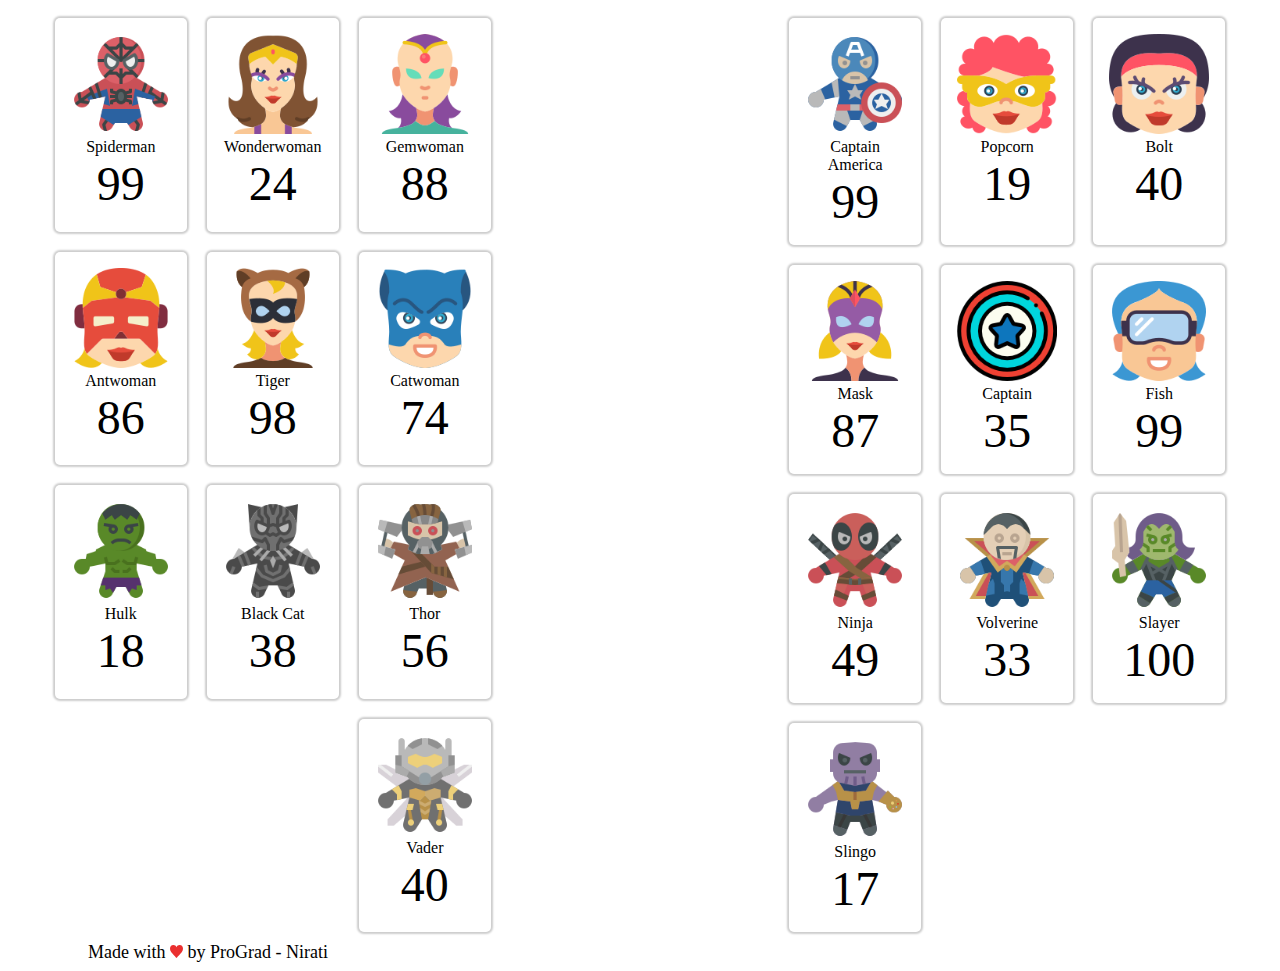
<file: index.html>
<!DOCTYPE html>
<html lang="en">

<head>
    <meta charset="UTF-8">
    <meta name="viewport" content="width=device-width, initial-scale=1.0">
    <meta http-equiv="X-UA-Compatible" content="ie=edge">
    <title>Super Wars</title>
    <link rel="stylesheet" href="./src/style.css">
</head>

<body>
    <div class="arena">
        <div id="heroes" class="team">
        </div>
        <div id="score">
        </div>
        <div id="villains" class="team">
        </div>
    </div>
    <footer class="footer">Made with <img src="/images/Vector.svg"> by ProGrad - Nirati</footer>
</body>
<script src="./src/app.js"></script>

</html>
</file>
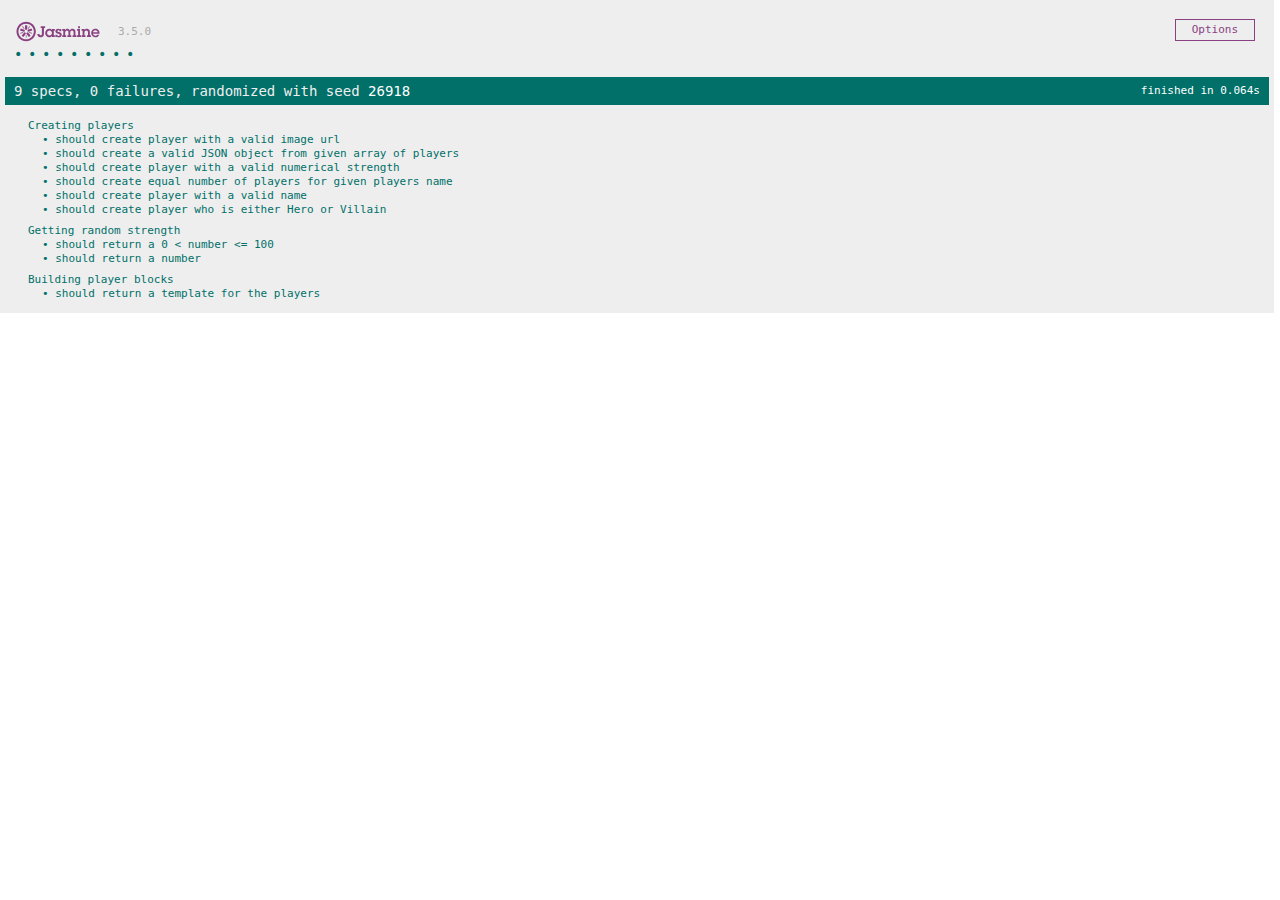
<file: SpecRunner.html>
<!DOCTYPE html>
<html>

<head>
    <meta charset="utf-8">
    <title>Jasmine Spec Runner v3.5.0</title>

    <link rel="shortcut icon" type="image/png" href="jasmine/jasmine-3.5.0/jasmine_favicon.png">
    <link rel="stylesheet" href="jasmine/jasmine-3.5.0/jasmine.css">
    <!-- include source files here... -->
    <script src="src/app.js"></script>

    <script src="jasmine/jasmine-3.5.0/jasmine.js"></script>
    <script src="jasmine/jasmine-3.5.0/jasmine-html.js"></script>
    <script src="jasmine/jasmine-3.5.0/boot.js"></script>


    <!-- include spec files here... -->
    <script src="tests/appSpec.js"></script>

</head>

<body>

</body>

</html>
</file>
<file: src/style.css>
.arena {
    display: grid;
    grid-template-columns: 2fr 1fr 2fr;
    grid-column-gap: 1em;
}

/* Team */
.team {
    display: flex;
    flex-wrap: wrap;
}

.team#heroes {
    justify-content: flex-end;
}

/* Player cards */
.player {
    border-radius: 5px;
    box-shadow: 0px 0px 2px 2px rgba(0, 0, 0, 0.2);
    margin: 10px; 
    padding: 1rem;
    text-align: center;
    width: 100px;
}

.player>img {
    width: 100%;
    height: auto;
}

.player>.strength {
    font-size: 3em;
}

#score {
    font-size: 3em;
    text-align: center;
}

.footer{
    margin-left: 80px;
    font-size: 18px;
}
</file>
<file: jasmine/jasmine-3.5.0/jasmine.css>
@charset "UTF-8";
body { overflow-y: scroll; }

.jasmine_html-reporter { width: 100%; background-color: #eee; padding: 5px; margin: -8px; font-size: 11px; font-family: Monaco, "Lucida Console", monospace; line-height: 14px; color: #333; }

.jasmine_html-reporter a { text-decoration: none; }

.jasmine_html-reporter a:hover { text-decoration: underline; }

.jasmine_html-reporter p, .jasmine_html-reporter h1, .jasmine_html-reporter h2, .jasmine_html-reporter h3, .jasmine_html-reporter h4, .jasmine_html-reporter h5, .jasmine_html-reporter h6 { margin: 0; line-height: 14px; }

.jasmine_html-reporter .jasmine-banner, .jasmine_html-reporter .jasmine-symbol-summary, .jasmine_html-reporter .jasmine-summary, .jasmine_html-reporter .jasmine-result-message, .jasmine_html-reporter .jasmine-spec .jasmine-description, .jasmine_html-reporter .jasmine-spec-detail .jasmine-description, .jasmine_html-reporter .jasmine-alert .jasmine-bar, .jasmine_html-reporter .jasmine-stack-trace { padding-left: 9px; padding-right: 9px; }

.jasmine_html-reporter .jasmine-banner { position: relative; }

.jasmine_html-reporter .jasmine-banner .jasmine-title { background: url("[data-uri]") no-repeat; background: url("[data-uri]") no-repeat, none; -moz-background-size: 100%; -o-background-size: 100%; -webkit-background-size: 100%; background-size: 100%; display: block; float: left; width: 90px; height: 25px; }

.jasmine_html-reporter .jasmine-banner .jasmine-version { margin-left: 14px; position: relative; top: 6px; }

.jasmine_html-reporter #jasmine_content { position: fixed; right: 100%; }

.jasmine_html-reporter .jasmine-version { color: #aaa; }

.jasmine_html-reporter .jasmine-banner { margin-top: 14px; }

.jasmine_html-reporter .jasmine-duration { color: #fff; float: right; line-height: 28px; padding-right: 9px; }

.jasmine_html-reporter .jasmine-symbol-summary { overflow: hidden; margin: 14px 0; }

.jasmine_html-reporter .jasmine-symbol-summary li { display: inline-block; height: 10px; width: 14px; font-size: 16px; }

.jasmine_html-reporter .jasmine-symbol-summary li.jasmine-passed { font-size: 14px; }

.jasmine_html-reporter .jasmine-symbol-summary li.jasmine-passed:before { color: #007069; content: "•"; }

.jasmine_html-reporter .jasmine-symbol-summary li.jasmine-failed { line-height: 9px; }

.jasmine_html-reporter .jasmine-symbol-summary li.jasmine-failed:before { color: #ca3a11; content: "×"; font-weight: bold; margin-left: -1px; }

.jasmine_html-reporter .jasmine-symbol-summary li.jasmine-excluded { font-size: 14px; }

.jasmine_html-reporter .jasmine-symbol-summary li.jasmine-excluded:before { color: #bababa; content: "•"; }

.jasmine_html-reporter .jasmine-symbol-summary li.jasmine-excluded-no-display { font-size: 14px; display: none; }

.jasmine_html-reporter .jasmine-symbol-summary li.jasmine-pending { line-height: 17px; }

.jasmine_html-reporter .jasmine-symbol-summary li.jasmine-pending:before { color: #ba9d37; content: "*"; }

.jasmine_html-reporter .jasmine-symbol-summary li.jasmine-empty { font-size: 14px; }

.jasmine_html-reporter .jasmine-symbol-summary li.jasmine-empty:before { color: #ba9d37; content: "•"; }

.jasmine_html-reporter .jasmine-run-options { float: right; margin-right: 5px; border: 1px solid #8a4182; color: #8a4182; position: relative; line-height: 20px; }

.jasmine_html-reporter .jasmine-run-options .jasmine-trigger { cursor: pointer; padding: 8px 16px; }

.jasmine_html-reporter .jasmine-run-options .jasmine-payload { position: absolute; display: none; right: -1px; border: 1px solid #8a4182; background-color: #eee; white-space: nowrap; padding: 4px 8px; }

.jasmine_html-reporter .jasmine-run-options .jasmine-payload.jasmine-open { display: block; }

.jasmine_html-reporter .jasmine-bar { line-height: 28px; font-size: 14px; display: block; color: #eee; }

.jasmine_html-reporter .jasmine-bar.jasmine-failed, .jasmine_html-reporter .jasmine-bar.jasmine-errored { background-color: #ca3a11; border-bottom: 1px solid #eee; }

.jasmine_html-reporter .jasmine-bar.jasmine-passed { background-color: #007069; }

.jasmine_html-reporter .jasmine-bar.jasmine-incomplete { background-color: #bababa; }

.jasmine_html-reporter .jasmine-bar.jasmine-skipped { background-color: #bababa; }

.jasmine_html-reporter .jasmine-bar.jasmine-warning { background-color: #ba9d37; color: #333; }

.jasmine_html-reporter .jasmine-bar.jasmine-menu { background-color: #fff; color: #aaa; }

.jasmine_html-reporter .jasmine-bar.jasmine-menu a { color: #333; }

.jasmine_html-reporter .jasmine-bar a { color: white; }

.jasmine_html-reporter.jasmine-spec-list .jasmine-bar.jasmine-menu.jasmine-failure-list, .jasmine_html-reporter.jasmine-spec-list .jasmine-results .jasmine-failures { display: none; }

.jasmine_html-reporter.jasmine-failure-list .jasmine-bar.jasmine-menu.jasmine-spec-list, .jasmine_html-reporter.jasmine-failure-list .jasmine-summary { display: none; }

.jasmine_html-reporter .jasmine-results { margin-top: 14px; }

.jasmine_html-reporter .jasmine-summary { margin-top: 14px; }

.jasmine_html-reporter .jasmine-summary ul { list-style-type: none; margin-left: 14px; padding-top: 0; padding-left: 0; }

.jasmine_html-reporter .jasmine-summary ul.jasmine-suite { margin-top: 7px; margin-bottom: 7px; }

.jasmine_html-reporter .jasmine-summary li.jasmine-passed a { color: #007069; }

.jasmine_html-reporter .jasmine-summary li.jasmine-failed a { color: #ca3a11; }

.jasmine_html-reporter .jasmine-summary li.jasmine-empty a { color: #ba9d37; }

.jasmine_html-reporter .jasmine-summary li.jasmine-pending a { color: #ba9d37; }

.jasmine_html-reporter .jasmine-summary li.jasmine-excluded a { color: #bababa; }

.jasmine_html-reporter .jasmine-specs li.jasmine-passed a:before { content: "• "; }

.jasmine_html-reporter .jasmine-specs li.jasmine-failed a:before { content: "× "; }

.jasmine_html-reporter .jasmine-specs li.jasmine-empty a:before { content: "* "; }

.jasmine_html-reporter .jasmine-specs li.jasmine-pending a:before { content: "• "; }

.jasmine_html-reporter .jasmine-specs li.jasmine-excluded a:before { content: "• "; }

.jasmine_html-reporter .jasmine-description + .jasmine-suite { margin-top: 0; }

.jasmine_html-reporter .jasmine-suite { margin-top: 14px; }

.jasmine_html-reporter .jasmine-suite a { color: #333; }

.jasmine_html-reporter .jasmine-failures .jasmine-spec-detail { margin-bottom: 28px; }

.jasmine_html-reporter .jasmine-failures .jasmine-spec-detail .jasmine-description { background-color: #ca3a11; color: white; }

.jasmine_html-reporter .jasmine-failures .jasmine-spec-detail .jasmine-description a { color: white; }

.jasmine_html-reporter .jasmine-result-message { padding-top: 14px; color: #333; white-space: pre-wrap; }

.jasmine_html-reporter .jasmine-result-message span.jasmine-result { display: block; }

.jasmine_html-reporter .jasmine-stack-trace { margin: 5px 0 0 0; max-height: 224px; overflow: auto; line-height: 18px; color: #666; border: 1px solid #ddd; background: white; white-space: pre; }
</file>
